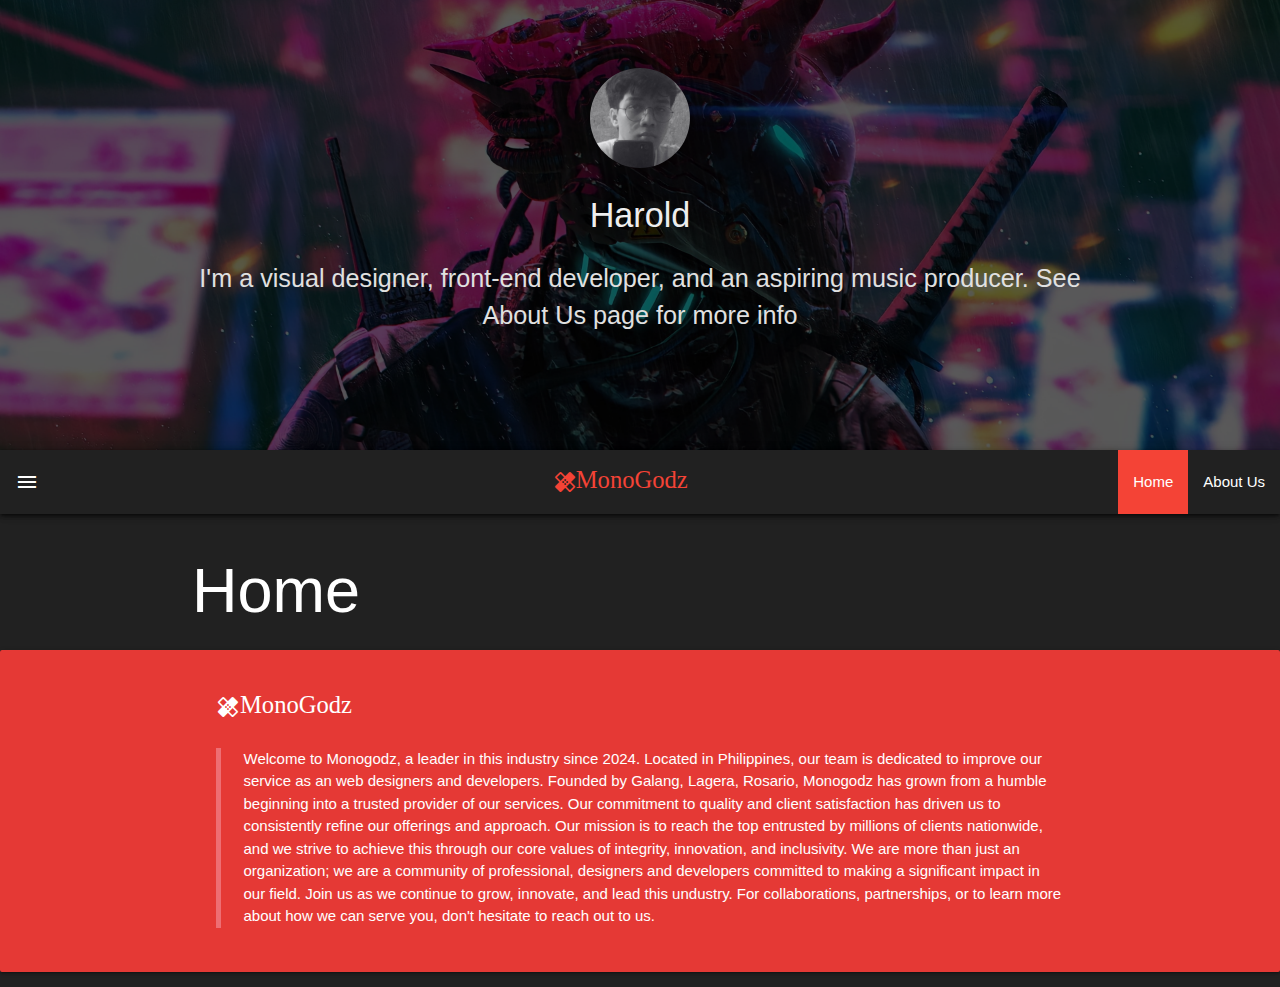
<file: index.html>
<!DOCTYPE html>
<html lang="en">

<head>
    <meta charset="UTF-8">
    <meta name="viewport" content="width=device-width, initial-scale=1.0">
    <link href="https://fonts.googleapis.com/icon?family=Material+Icons" rel="stylesheet">
    <link rel="preconnect" href="https://fonts.googleapis.com">
    <link rel="preconnect" href="https://fonts.gstatic.com" crossorigin>
    <link rel="stylesheet" href="https://cdnjs.cloudflare.com/ajax/libs/materialize/1.0.0/css/materialize.min.css">

    <link rel="preconnect" href="https://fonts.gstatic.com" crossorigin>
    <link
        href="https://fonts.googleapis.com/css2?family=Cabin:ital,wght@0,400..700;1,400..700&family=Kaisei+Tokumin&family=Permanent+Marker&display=swap"
        rel="stylesheet">
    <link rel="preconnect" href="style.css" crossorigin>
    
    <title>MonoGodz | Home</title>
</head>

<body class="white-text grey darken-4">
    <div class="slider next" onclick="next()">
        <ul class="slides">
            <li>
                <img class="responsive-img" src="img/1.png">
                <!-- random image -->
                <div class="caption center-align">
                    <img src="img/galang.png" alt="" class="circle responsive-img" style="height: 100px; width: 100px;">
                    <h4 class="light grey-text text-lighten-3">Harold</h4>
                    <p class="flow-text" style="font-weight: 10;">I'm a visual designer, front-end developer, and an
                        aspiring music producer.
                        See About Us page for more info</p>
                </div>
            </li>

            <li>
                <img class="responsive-img" src="img/2.png">
                <div class="caption center-align">
                    <img src="img/rosario2.png" alt="" class="circle responsive-img"
                        style="height: 100px; width: 100px;">
                    <h4 class="light grey-text text-lighten-3">John Argie</h4>
                    <p class="flow-text" style="font-weight: 10;">Specialize in web designing and UX.
                        See About Us page for more info</p>
                </div>
            </li>

            <li>
                <img class="responsive-img" src="img/3.png">
                <div class="caption center-align">
                    <img src="img/lagera.png" alt="" class="circle responsive-img" style="height: 100px; width: 100px;">
                    <h4 class="light grey-text text-lighten-3">Larry</h4>
                    <p class="flow-text" style="font-weight: 10;">An Information Technology Expert, Full time developer.
                        See About Us page for more info</p>
                </div>
            </li>
        </ul>
    </div>

    <nav class="navbar-fixed">
        <div class="nav-wrapper grey darken-4 z-depth-2">
            <a href="#!" class="brand-logo red-text center">
                <div class="row">
                    <div class="col s1 m1 left">
                        <i class="material-icons large">healing</i>
                    </div>
                    <div class="col s1 m1 l1 center">
                        <h5 style="font-family: 'Permanent Marker', cursive; font-weight: 400; font-style: normal;">
                            MonoGodz</h5>
                    </div>
                </div>
            </a>
            <ul class="right hide-on-med-and-down">
                <li class="active red"><a href="index.html">Home</a></li>
                <li><a href="about.html">About Us</a></li>
            </ul>
            <ul class="left hide-on-med-and-down">
                <li><a href="#"><i class="material-icons">menu</i></a></li>
            </ul>
            <ul class="hide-on-large-only right">
                <li><a class='dropdown-trigger' href='#' data-target='dropdown1'><i
                            class="material-icons">arrow_drop_down</i></a></li>
            </ul>
        </div>
    </nav>

    <ul id='dropdown1' class='dropdown-content grey darken-4 white-text'>
        <li class="active red"><a href="index.html">Home</a></li>
        <li class="divider" tabindex="-1"></li>
        <li><a href="about.html">About Us</a></li>
    </ul>

    <header>
        <div class="container">
            <h1>Home</h1>
        </div>
    </header>

    <div class="card red darken-1">
        <div class="card-content white-text container">
            <span class="card-title">
                <div class="row">
                    <div class="left">
                        <i class="material-icons">healing</i>
                    </div>
                    <div>
                        <h5 style="font-family: 'Permanent Marker', cursive; font-weight: 400; font-style: normal;">
                            MonoGodz</h5>
                    </div>
                </div>
            </span>
            <blockquote>Welcome to Monogodz, a leader in this industry since 2024. Located in Philippines,
                our team is dedicated to improve our service as an web designers and developers.
                Founded by Galang, Lagera, Rosario, Monogodz has grown from a humble beginning into a trusted provider
                of our services.
                Our commitment to quality and client satisfaction has driven us to consistently refine our offerings and
                approach.
                Our mission is to reach the top entrusted by millions of clients nationwide, and we strive to achieve
                this through
                our core values of integrity, innovation, and inclusivity. We are more than just an organization;
                we are a community of professional, designers and developers committed to making a significant impact in
                our field.
                Join us as we continue to grow, innovate, and lead this undustry.
                For collaborations, partnerships, or to learn more about how we can serve you, don't hesitate to reach
                out to us.</blockquote>
        </div>
    </div>

    <script src="https://code.jquery.com/jquery-3.6.0.min.js"></script>
    <!-- Compiled and minified JavaScript -->
    <script src="https://cdnjs.cloudflare.com/ajax/libs/materialize/1.0.0/js/materialize.min.js"></script>
    <script src="script.js"></script>
</body>

</html>
</file>
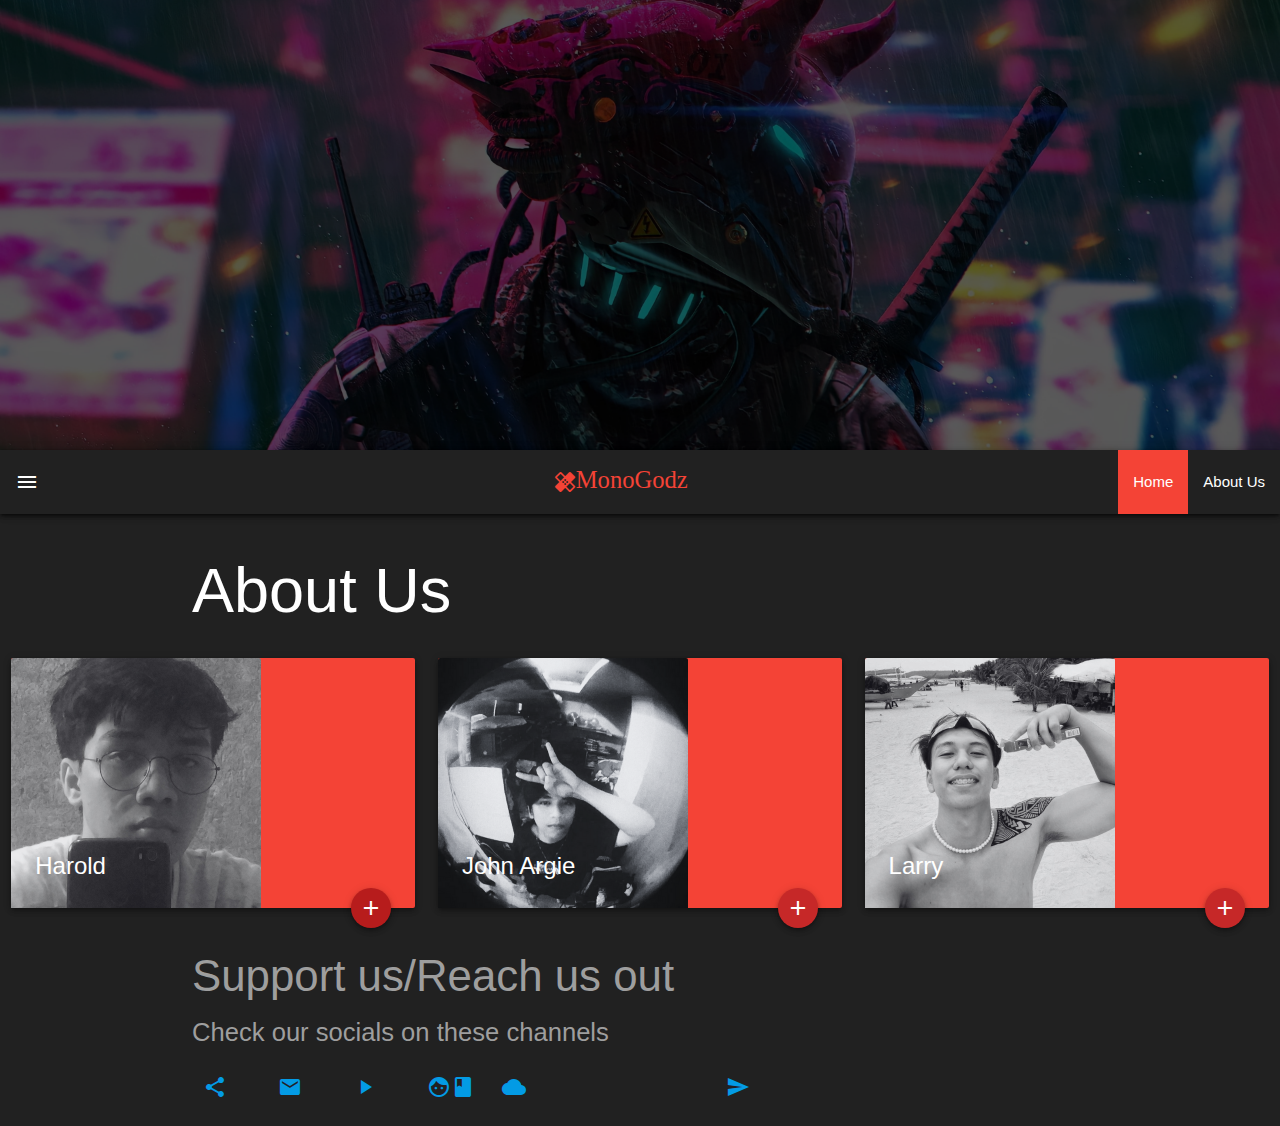
<file: about.html>
<!DOCTYPE html>
<html lang="en">

<head>
    <meta charset="UTF-8">
    <meta name="viewport" content="width=device-width, initial-scale=1.0">
    <link href="https://fonts.googleapis.com/icon?family=Material+Icons" rel="stylesheet">
    <link rel="preconnect" href="https://fonts.googleapis.com">
    <link rel="preconnect" href="https://fonts.gstatic.com" crossorigin>
    <link rel="stylesheet" href="https://cdnjs.cloudflare.com/ajax/libs/materialize/1.0.0/css/materialize.min.css">

    <link rel="preconnect" href="https://fonts.gstatic.com" crossorigin>
    <link
        href="https://fonts.googleapis.com/css2?family=Cabin:ital,wght@0,400..700;1,400..700&family=Kaisei+Tokumin&family=Permanent+Marker&display=swap"
        rel="stylesheet">
    <link rel="preconnect" href="style.css">

    <title>MonoGodz | About Us</title>
</head>

<body class="white-text grey darken-4">
    <div class="slider">
        <ul class="slides">
            <li>
                <img class="responsive-img" src="img/1.png">
            </li>
            <li>
                <img class="responsive-img" src="img/2.png">
            </li>
            <li>
                <img class="responsive-img" src="img/3.png">
            </li>
        </ul>
    </div>

    <nav class="navbar-fixed">
        <div class="nav-wrapper grey darken-4 z-depth-2">
            <a href="#!" class="brand-logo red-text center">
                <div class="row">
                    <div class="col s1 m1 left">
                        <i class="material-icons large">healing</i>
                    </div>
                    <div class="col s1 m1 l1 center">
                        <h5 style="font-family: 'Permanent Marker', cursive; font-weight: 400; font-style: normal;">
                            MonoGodz</h5>
                    </div>
                </div>
            </a>
            <ul class="right hide-on-med-and-down">
                <li class="active red"><a href="index.html">Home</a></li>
                <li><a href="about.html">About Us</a></li>
            </ul>
            <ul class="left hide-on-med-and-down">
                <li><a href="#"><i class="material-icons">menu</i></a></li>
            </ul>
            <ul class="hide-on-large-only right">
                <li><a class='dropdown-trigger' href='#' data-target='dropdown1'><i
                            class="material-icons">arrow_drop_down</i></a></li>
            </ul>
        </div>
    </nav>

    <ul id='dropdown1' class='dropdown-content grey darken-4 white-text'>
        <li><a href="index.html">Home</a></li>
        <li class="divider" tabindex="-1"></li>
        <li class="active red"><a href="about.html">About Us</a></li>
    </ul>

    <header>
        <div class="container">
            <h1>About Us</h1>
        </div>
    </header>

    <div class="row">
        <div class="col s12 m6 l4">
            <div class="card red z-depth-2">
                <div class="card-image">
                    <img src="img/galang.png" style="height: 250px; width: 250px;">
                    <span class="card-title">Harold</span>
                    <a class="btn-floating halfway-fab waves-effect waves-light red darken-4 activator z-depth-2"><i
                            class="material-icons">add</i></a>
                </div>
                <div class="card-reveal red">
                    <span class="card-title white-text text-darken-4">Harold P. Galang<i
                            class="material-icons right">close</i></span>
                    <p>My name is Harold P. Galang residing in Province of Laguna, Philippines. I am an aspiring music producer,
                        front-end developer, graphics designer, video editor, specialize 3D modeling and 3D redering.
                        Possesing many skillsets is an advantage and it make me excel on workspace providing satisfation
                        for clients.</p>
                </div>
            </div>
        </div>

        <div class="col s12 m6 l4">
            <div class="card red z-depth-2">
                <div class="card-image">
                    <img src="img/rosario2.png" style="height: 250px; width: 250px;">
                    <span class="card-title">John Argie</span>
                    <a class="btn-floating halfway-fab waves-effect waves-light red darken-3 activator z-depth-2"><i
                            class="material-icons">add</i></a>
                </div>
                <div class="card-reveal red">
                    <span class="card-title white-text text-darken-4">John Argie Rosario<i
                            class="material-icons right">close</i></span>
                    <p>Hello! I'm John Argie Rosario, and I specialize in web design and user experience, based in
                        Philippines. With a deep passion for creating intuitive and beautiful digital experiences, I
                        have dedicated my career to enhancing the way users interact with websites and applications.</p>
                </div>
            </div>
        </div>

        <div class="col s12 m6 l4">
            <div class="card red z-depth-2">
                <div class="card-image">
                    <img src="img/lagera.png" style="height: 250px; width: 250px;">
                    <span class="card-title">Larry</span>
                    <a class="btn-floating halfway-fab waves-effect waves-light red darken-3 activator z-depth-2"><i
                            class="material-icons">add</i></a>
                </div>
                <div class="card-reveal red">
                    <span class="card-title white-text text-darken-4">Larry Jr. P. Lagera<i
                            class="material-icons right">close</i></span>
                    <p>Hello, I am an IT programmer with a passion for creating efficient and innovative solutions to
                        complex technical challenges. With a strong background in programming languages and software
                        development methodologies, I strive to deliver quality and easy to use applications.</p>
                </div>
            </div>
        </div>
    </div>

    <section class="scrollspy" id="support-page">
        <div class="container">
            <h3 class="grey-text">Support us/Reach us out</h3>
            <h6 style="font-size: 2vw;" class="grey-text">Check our socials on these channels</h6>
            <br>
            <div class="row">
                <div class="col s3 m2 l1">
                    <a href=""><i class="material-icons">share</i></a>
                </div>
                <div class="col s3 m2 l1">
                    <a href=""><i class="material-icons">email</i></a>
                </div>
                <div class="col s3 m2 l1">
                    <a href=""><i class="material-icons">play_arrow</i></a>
                </div>
                <div class="col s3 m2 l1">
                    <a href=""><i class="material-icons">facebook</i></a>
                </div>
                <div class="col s3 m2 l1">
                    <a href=""><i class="material-icons">cloud</i></a>
                </div>
                <div class="col s3 m2 l1">
                    <a href=""><i class="material-icons">discord</i></a>
                </div>
                <div class="col s3 m2 l1">
                    <a href=""><i class="material-icons">reddit</i></a>
                </div>
                <div class="col s3 m2 l1">
                    <a href=""><i class="material-icons">send</i></a>
                </div>
            </div>
        </div>

        <script src="https://code.jquery.com/jquery-3.6.0.min.js"></script>
        <!-- Compiled and minified JavaScript -->
        <script src="https://cdnjs.cloudflare.com/ajax/libs/materialize/1.0.0/js/materialize.min.js"></script>
        <script src="script.js"></script>
</body>

</html>
</file>
<file: style.css>
.main-content {
  position: relative;
}

.main-content::before {
  content: "";
  display: block;
  position: absolute;
  top: 0;
  left: 0;
  width: 100%;
  height: 100%;
  background-color: rgba(0, 0, 0, 0.5); /* Change the color and opacity as needed */
}

.main-content img {
  display: block;
  max-width: 100%;
  height: auto;
}

.block, body, html {
    height: 100%;
}
</file>
